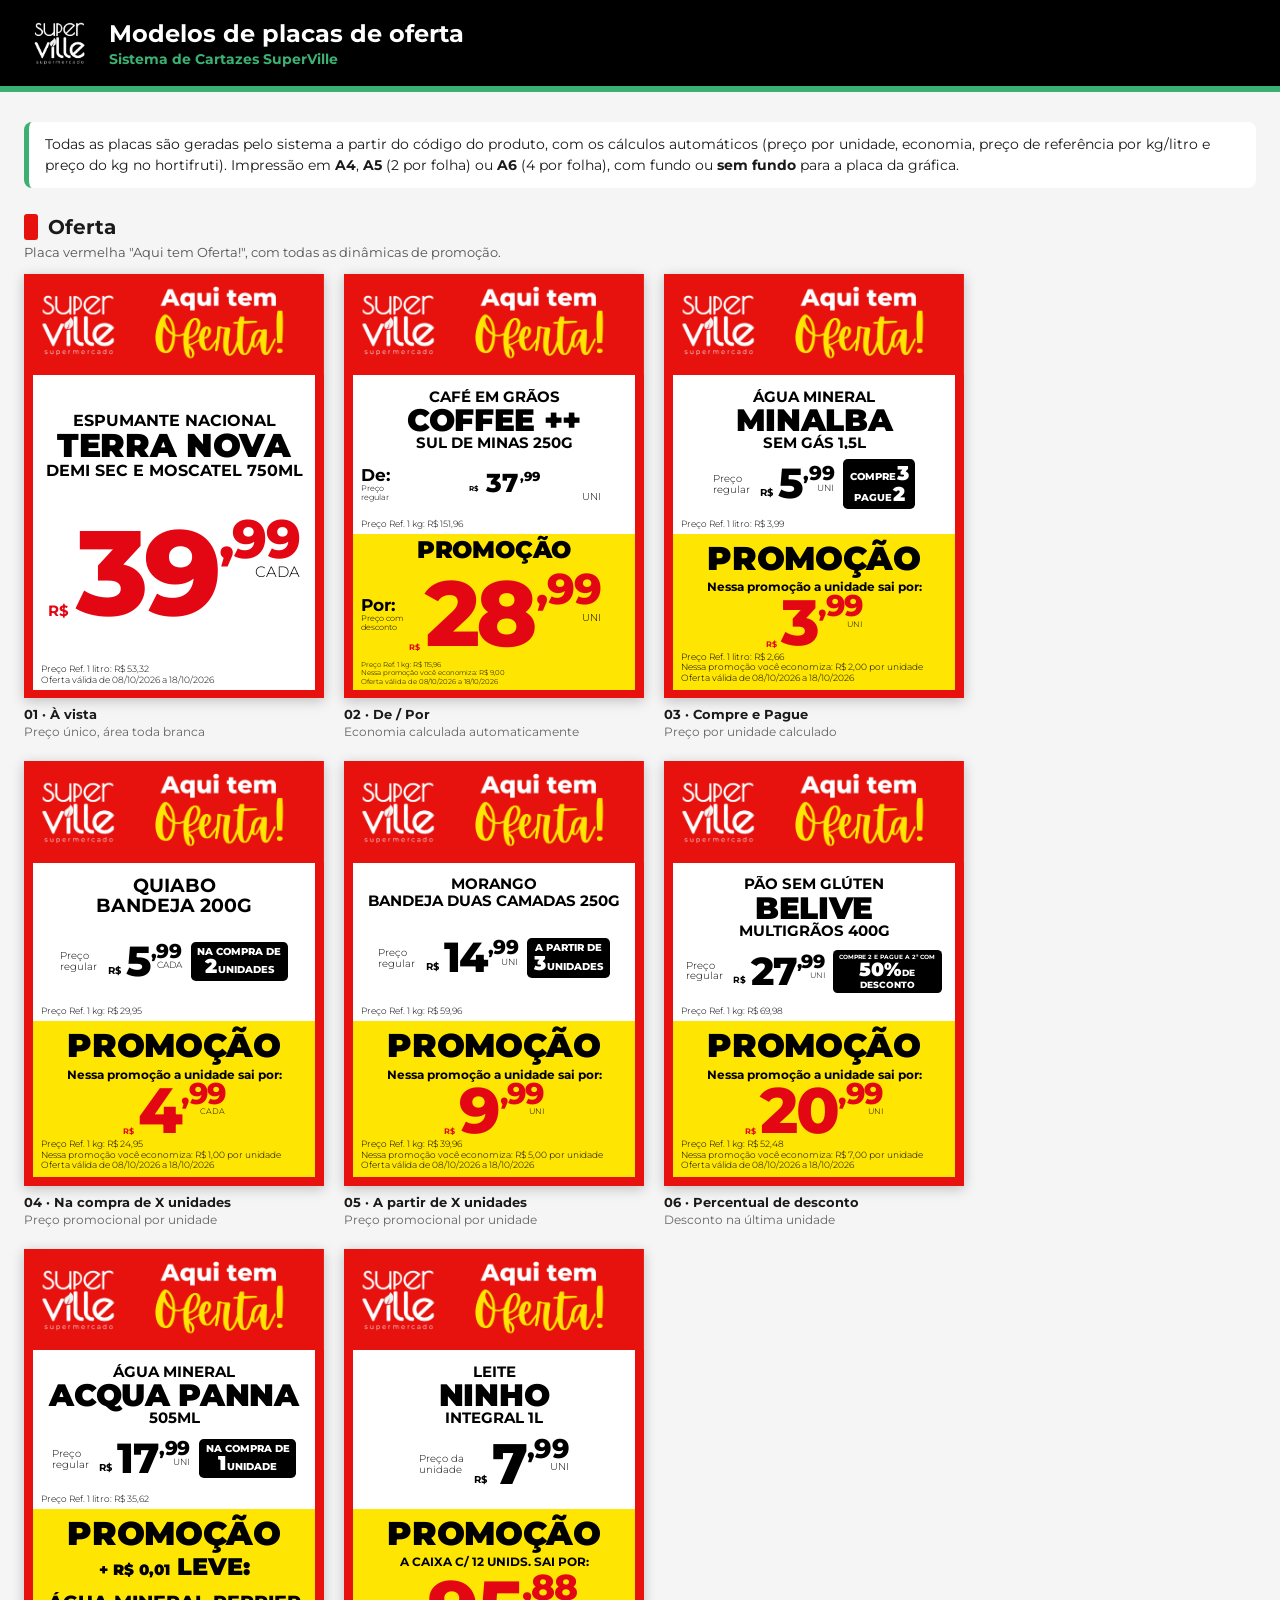
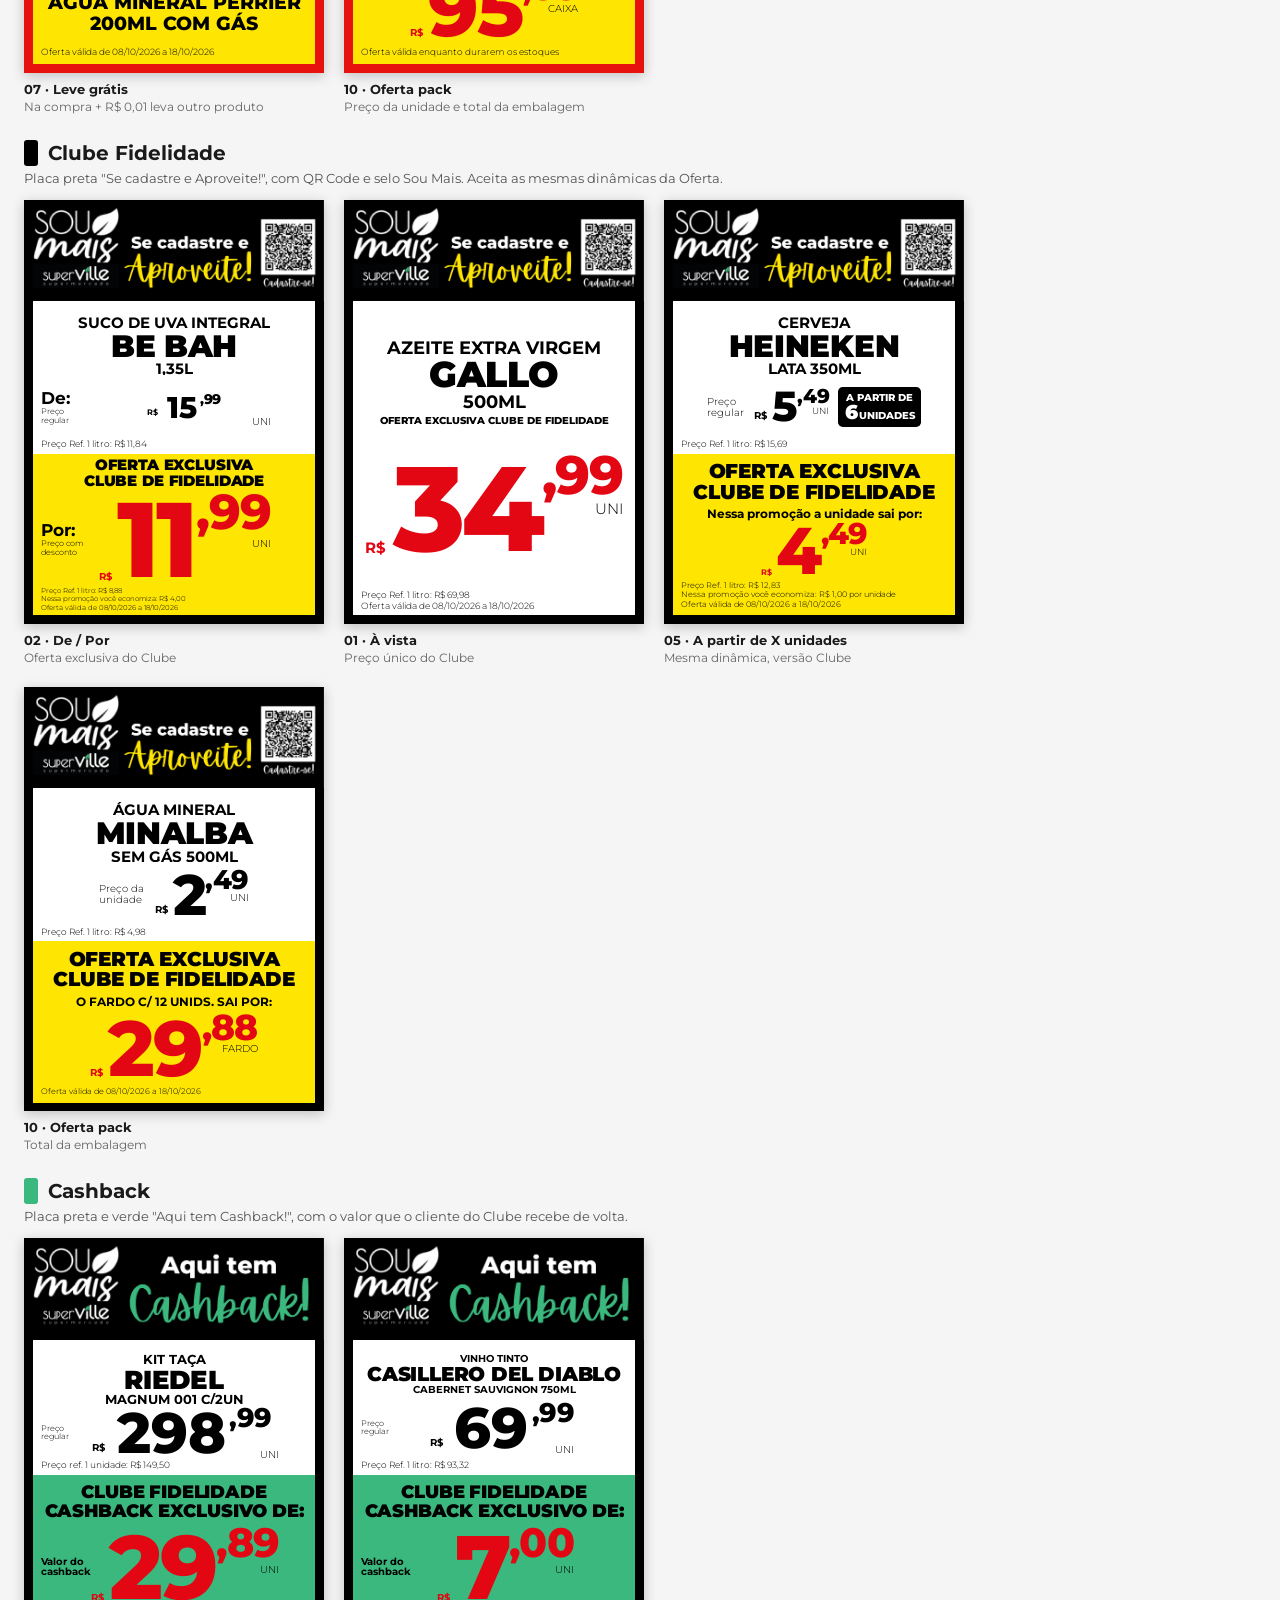
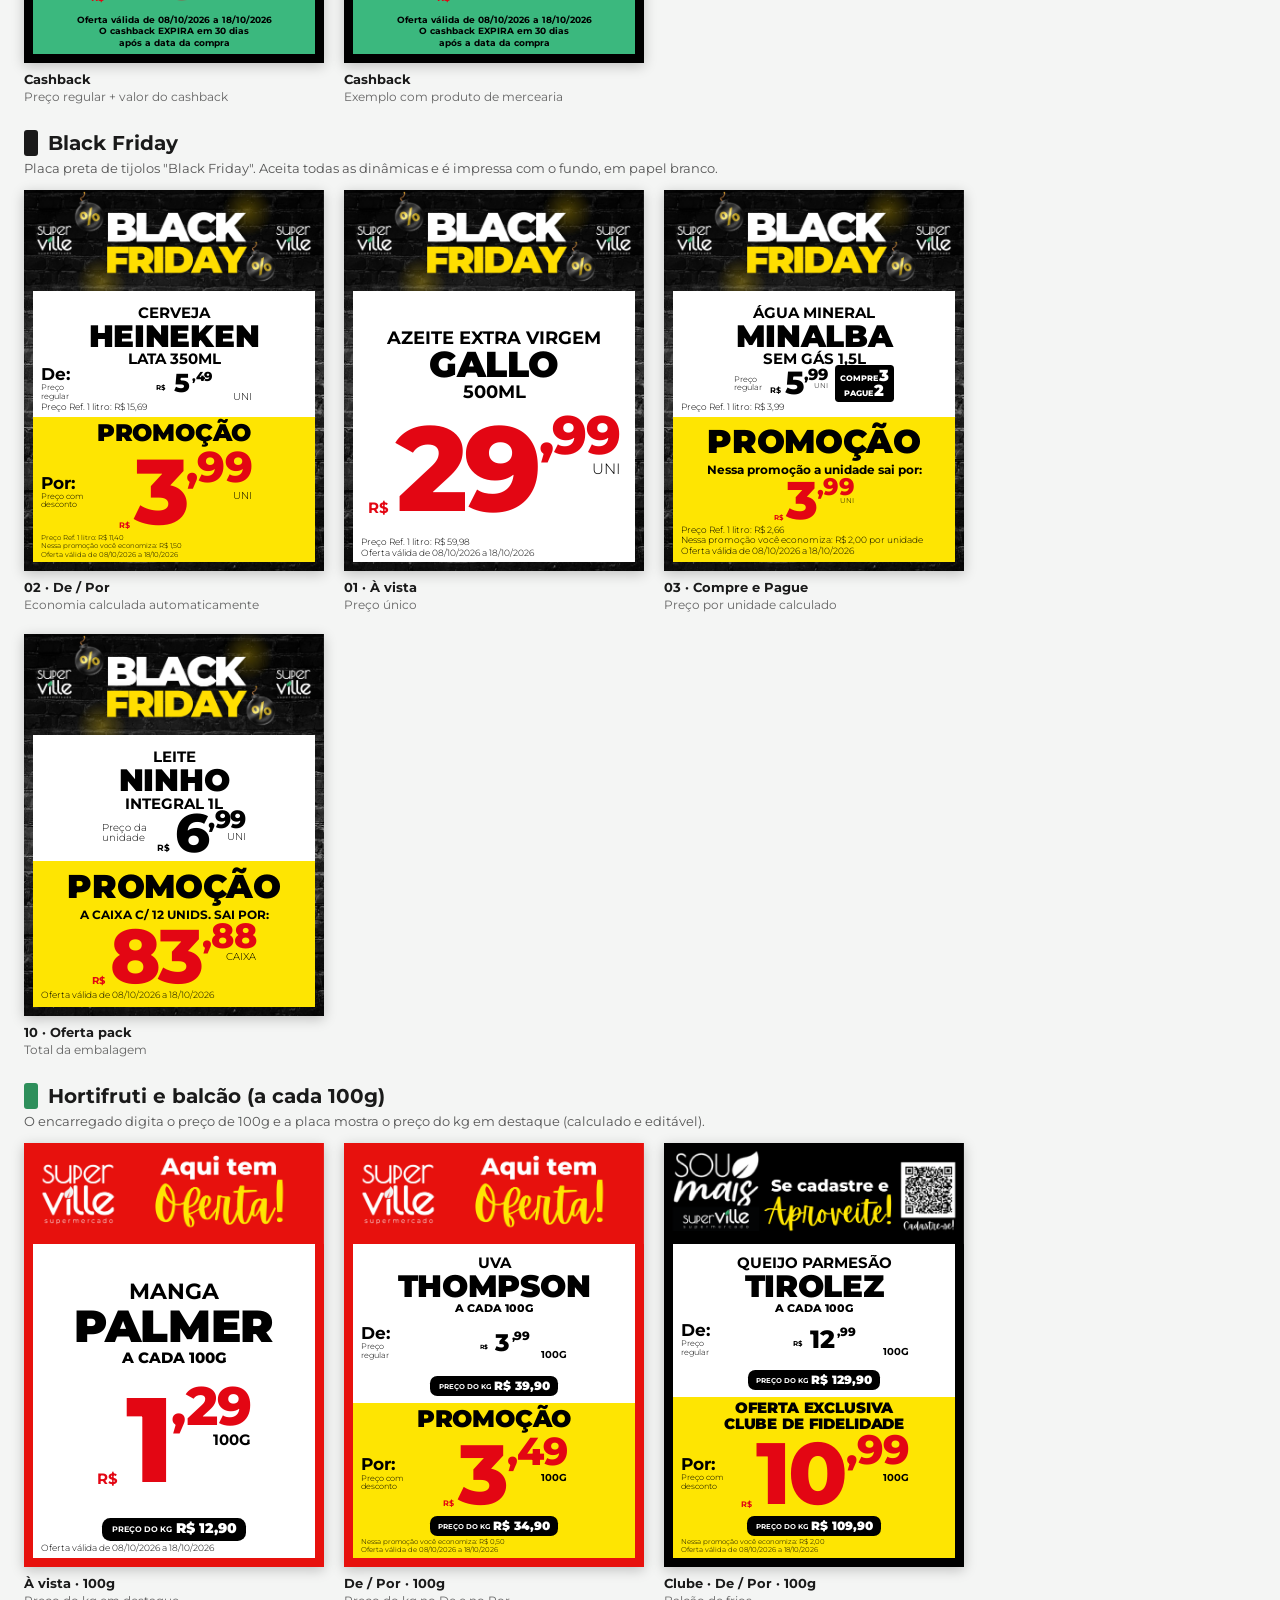
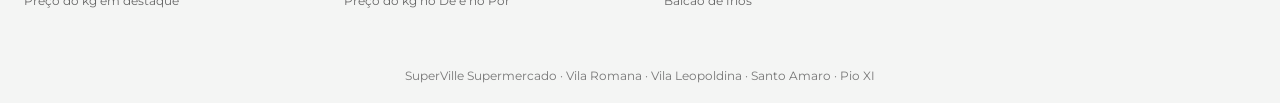
<file: exemplos.html>
<!doctype html>
<html lang="pt-BR"><head><meta charset="utf-8">
<meta name="viewport" content="width=device-width, initial-scale=1">
<title>Modelos de placas · SuperVille</title>
<link rel="icon" href="assets/logo-sv.png">
<link rel="stylesheet" href="css/fonts.css"><link rel="stylesheet" href="css/placa.css">
<script src="vendor/JsBarcode.all.min.js"></script>
<style>
  * { box-sizing: border-box; }
  body { margin: 0; font-family: 'Montserrat', Arial, sans-serif; background: #F4F5F4; color: #1A1A1A; }
  header { background: #000; color: #fff; display: flex; align-items: center; gap: 18px; padding: 14px 28px; border-bottom: 6px solid #3BB072; }
  header img { height: 58px; }
  header h1 { margin: 0; font-size: 24px; } header p { margin: 2px 0 0; color: #3BB072; font-weight: 700; font-size: 14px; }
  main { max-width: 1320px; margin: 0 auto; padding: 10px 24px 40px; }
  section { margin-top: 26px; break-inside: avoid-page; }
  h2 { font-size: 20px; margin: 0 0 4px; display: flex; align-items: center; gap: 10px; }
  h2 i { width: 14px; height: 26px; border-radius: 3px; display: inline-block; }
  .sub { margin: 0 0 14px; color: #555; font-size: 13px; }
  .grade { display: grid; grid-template-columns: repeat(auto-fill, 300px); gap: 22px 20px; }
  figure { margin: 0; width: 300px; break-inside: avoid; }
  figure .c { box-shadow: 0 3px 12px rgba(0,0,0,.22); }
  figcaption { margin-top: 8px; font-size: 13px; font-weight: 700; }
  figcaption small { display: block; font-weight: 400; color: #666; font-size: 12px; margin-top: 2px; }
  .intro { background: #fff; border-left: 5px solid #3BB072; border-radius: 8px; padding: 12px 16px; margin-top: 20px; font-size: 14px; line-height: 1.5; }
  footer { text-align: center; color: #777; font-size: 12px; padding: 20px; }
  @media print {
    @page { size: A4 landscape; margin: 10mm; }
    body { background: #fff; }
    main { padding: 0 6mm; }
    header { padding: 8px 18px; } header img { height: 44px; } header h1 { font-size: 20px; }
    .intro { margin-top: 10px; padding: 8px 12px; font-size: 12px; }
    section { break-inside: auto; margin-top: 14px; }
    section + section { break-inside: avoid; }
    h2, .sub { break-after: avoid; }
    h2 { font-size: 16px; } .sub { margin-bottom: 8px; font-size: 11px; }
    .grade { grid-template-columns: repeat(5, 186px); gap: 12px 18px; }
    figure { width: 186px; } figcaption { font-size: 10px; margin-top: 4px; } figcaption small { font-size: 9px; }
    footer { display: none; }
    * { -webkit-print-color-adjust: exact; print-color-adjust: exact; }
  }
</style>
</head><body>
<header>
  <img src="assets/logo-sv.png" alt="SuperVille">
  <div><h1>Modelos de placas de oferta</h1><p>Sistema de Cartazes SuperVille</p></div>
</header>
<main>
  <div class="intro">
    Todas as placas são geradas pelo sistema a partir do código do produto, com os cálculos automáticos
    (preço por unidade, economia, preço de referência por kg/litro e preço do kg no hortifruti).
    Impressão em <b>A4</b>, <b>A5</b> (2 por folha) ou <b>A6</b> (4 por folha), com fundo ou <b>sem fundo</b> para a placa da gráfica.
  </div>
  <div id="conteudo"></div>
</main>
<footer>SuperVille Supermercado · Vila Romana · Vila Leopoldina · Santo Amaro · Pio XI</footer>

<script type="module">
import { montar } from './js/placa.js';
const PDF = new URLSearchParams(location.search).has('pdf');
const V = { dataIni: '2026-10-08', dataFim: '2026-10-18' };
const GRUPOS = [
  { t: 'Oferta', cor: '#E7110D', sub: 'Placa vermelha "Aqui tem Oferta!", com todas as dinâmicas de promoção.', itens: [
    ['01 · À vista', 'Preço único, área toda branca', { modelo: 'oferta', mecanica: '01', linhas: ['ESPUMANTE NACIONAL', 'TERRA NOVA', 'DEMI SEC E MOSCATEL 750ML'], conteudo: '750ML', unidade: 'CADA', de: 39.99, ...V }],
    ['02 · De / Por', 'Economia calculada automaticamente', { modelo: 'oferta', mecanica: '02', linhas: ['CAFÉ EM GRÃOS', 'COFFEE ++', 'SUL DE MINAS 250G'], conteudo: '250G', unidade: 'UNIDADE', de: 37.99, por: 28.99, ...V }],
    ['03 · Compre e Pague', 'Preço por unidade calculado', { modelo: 'oferta', mecanica: '03', linhas: ['ÁGUA MINERAL', 'MINALBA', 'SEM GÁS 1,5L'], conteudo: '1,5L', unidade: 'UNIDADE', de: 5.99, qtd: 3, pague: 2, ...V }],
    ['04 · Na compra de X unidades', 'Preço promocional por unidade', { modelo: 'oferta', mecanica: '04', linhas: ['QUIABO', '', 'BANDEJA 200G'], conteudo: '200G', unidade: 'CADA', de: 5.99, por: 4.99, qtd: 2, ...V }],
    ['05 · A partir de X unidades', 'Preço promocional por unidade', { modelo: 'oferta', mecanica: '05', linhas: ['MORANGO', '', 'BANDEJA DUAS CAMADAS 250G'], conteudo: '250G', unidade: 'UNIDADE', de: 14.99, por: 9.99, qtd: 3, ...V }],
    ['06 · Percentual de desconto', 'Desconto na última unidade', { modelo: 'oferta', mecanica: '06', linhas: ['PÃO SEM GLÚTEN', 'BELIVE', 'MULTIGRÃOS 400G'], conteudo: '400G', unidade: 'UNIDADE', de: 27.99, qtd: 2, pct: 50, ...V }],
    ['07 · Leve grátis', 'Na compra + R$ 0,01 leva outro produto', { modelo: 'oferta', mecanica: '07', linhas: ['ÁGUA MINERAL', 'ACQUA PANNA', '505ML'], conteudo: '505ML', unidade: 'UNIDADE', de: 17.99, qtd: 1, brindeDesc: 'ÁGUA MINERAL PERRIER 200ML COM GÁS', ...V }],
    ['10 · Oferta pack', 'Preço da unidade e total da embalagem', { modelo: 'oferta', mecanica: '10', linhas: ['LEITE', 'NINHO', 'INTEGRAL 1L'], conteudo: '1L', unidade: 'UNIDADE', de: 7.99, qtd: 12, embalagem: 'A CAIXA', enquantoDurar: true }],
  ]},
  { t: 'Clube Fidelidade', cor: '#000', sub: 'Placa preta "Se cadastre e Aproveite!", com QR Code e selo Sou Mais. Aceita as mesmas dinâmicas da Oferta.', itens: [
    ['02 · De / Por', 'Oferta exclusiva do Clube', { modelo: 'clube', mecanica: '02', linhas: ['SUCO DE UVA INTEGRAL', 'BE BAH', '1,35L'], conteudo: '1,35L', unidade: 'UNIDADE', de: 15.99, por: 11.99, ...V }],
    ['01 · À vista', 'Preço único do Clube', { modelo: 'clube', mecanica: '01', linhas: ['AZEITE EXTRA VIRGEM', 'GALLO', '500ML'], conteudo: '500ML', unidade: 'UNIDADE', de: 34.99, ...V }],
    ['05 · A partir de X unidades', 'Mesma dinâmica, versão Clube', { modelo: 'clube', mecanica: '05', linhas: ['CERVEJA', 'HEINEKEN', 'LATA 350ML'], conteudo: '350ML', unidade: 'UNIDADE', de: 5.49, por: 4.49, qtd: 6, ...V }],
    ['10 · Oferta pack', 'Total da embalagem', { modelo: 'clube', mecanica: '10', linhas: ['ÁGUA MINERAL', 'MINALBA', 'SEM GÁS 500ML'], conteudo: '500ML', unidade: 'UNIDADE', de: 2.49, qtd: 12, embalagem: 'O FARDO', ...V }],
  ]},
  { t: 'Cashback', cor: '#3BB87E', sub: 'Placa preta e verde "Aqui tem Cashback!", com o valor que o cliente do Clube recebe de volta.', itens: [
    ['Cashback', 'Preço regular + valor do cashback', { modelo: 'cashback', linhas: ['KIT TAÇA', 'RIEDEL', 'MAGNUM 001 C/2UN'], conteudo: 'C/2UN', unidade: 'UNIDADE', de: 298.99, cashback: 29.89, ...V }],
    ['Cashback', 'Exemplo com produto de mercearia', { modelo: 'cashback', linhas: ['VINHO TINTO', 'CASILLERO DEL DIABLO', 'CABERNET SAUVIGNON 750ML'], conteudo: '750ML', unidade: 'UNIDADE', de: 69.99, cashback: 7.00, ...V }],
  ]},
  { t: 'Black Friday', cor: '#1A1A1A', sub: 'Placa preta de tijolos "Black Friday". Aceita todas as dinâmicas e é impressa com o fundo, em papel branco.', itens: [
    ['02 · De / Por', 'Economia calculada automaticamente', { modelo: 'blackfriday', mecanica: '02', linhas: ['CERVEJA', 'HEINEKEN', 'LATA 350ML'], conteudo: '350ML', unidade: 'UNIDADE', de: 5.49, por: 3.99, ...V }],
    ['01 · À vista', 'Preço único', { modelo: 'blackfriday', mecanica: '01', linhas: ['AZEITE EXTRA VIRGEM', 'GALLO', '500ML'], conteudo: '500ML', unidade: 'UNIDADE', de: 29.99, ...V }],
    ['03 · Compre e Pague', 'Preço por unidade calculado', { modelo: 'blackfriday', mecanica: '03', linhas: ['ÁGUA MINERAL', 'MINALBA', 'SEM GÁS 1,5L'], conteudo: '1,5L', unidade: 'UNIDADE', de: 5.99, qtd: 3, pague: 2, ...V }],
    ['10 · Oferta pack', 'Total da embalagem', { modelo: 'blackfriday', mecanica: '10', linhas: ['LEITE', 'NINHO', 'INTEGRAL 1L'], conteudo: '1L', unidade: 'UNIDADE', de: 6.99, qtd: 12, embalagem: 'A CAIXA', ...V }],
  ]},
  { t: 'Hortifruti e balcão (a cada 100g)', cor: '#2E8F5B', sub: 'O encarregado digita o preço de 100g e a placa mostra o preço do kg em destaque (calculado e editável).', itens: [
    ['À vista · 100g', 'Preço do kg em destaque', { modelo: 'oferta', mecanica: '01', linhas: ['MANGA', 'PALMER', ''], unidade: '100G', de: 1.29, ...V }],
    ['De / Por · 100g', 'Preço do kg no De e no Por', { modelo: 'oferta', mecanica: '02', linhas: ['UVA', 'THOMPSON', ''], unidade: '100G', de: 3.99, por: 3.49, ...V }],
    ['Clube · De / Por · 100g', 'Balcão de frios', { modelo: 'clube', mecanica: '02', linhas: ['QUEIJO PARMESÃO', 'TIROLEZ', ''], unidade: '100G', de: 12.99, por: 10.99, ...V }],
  ]},
];

await Promise.all(['300', '500', '700', '800', '900'].map(w => document.fonts.load(`${w} 20px Montserrat`)));
await document.fonts.ready;
const raiz = document.getElementById('conteudo');
GRUPOS.forEach((g, gi) => {
  const s = document.createElement('section');
  if (gi === 0) s.className = 'primeira';
  s.innerHTML = `<h2><i style="background:${g.cor}"></i>${g.t}</h2><p class="sub">${g.sub}</p><div class="grade"></div>`;
  raiz.appendChild(s);
  const grade = s.querySelector('.grade');
  for (const [titulo, desc, o] of g.itens) {
    const f = document.createElement('figure');
    f.innerHTML = `<div class="c"></div><figcaption>${titulo}<small>${desc}</small></figcaption>`;
    grade.appendChild(f);
    montar(f.querySelector('.c'), o, { largura: PDF ? '186px' : '300px' });
  }
});
await Promise.all([...document.images].map(i => i.complete ? 1 : new Promise(r => i.onload = i.onerror = r)));
document.body.dataset.pronto = 1;
</script>
</body></html>
</file>
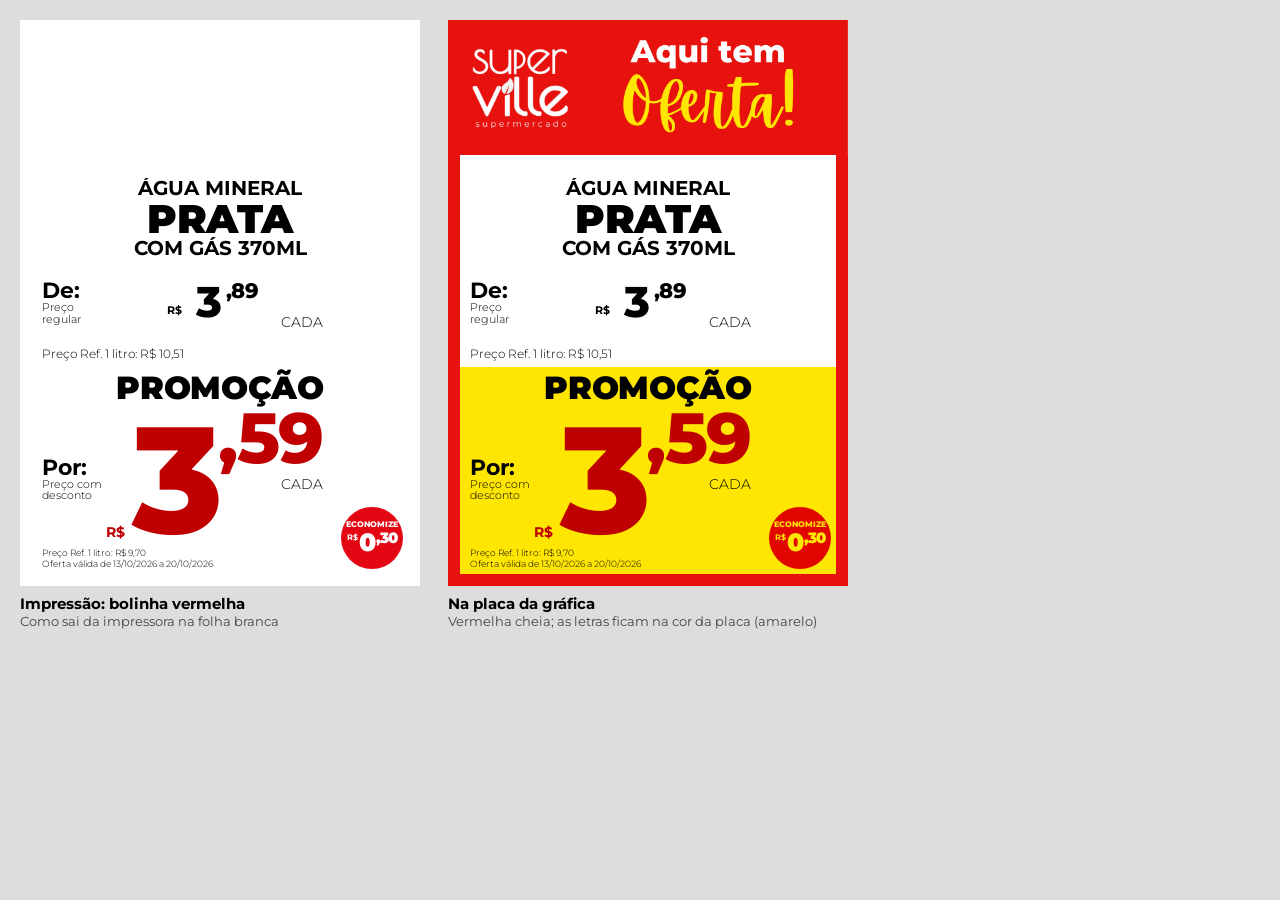
<file: teste-bolinha-impressao.html>
<!doctype html><html><head><meta charset="utf-8"><link rel="stylesheet" href="css/fonts.css"><link rel="stylesheet" href="css/placa.css">
<style>body{margin:0;padding:20px;background:#ddd;display:flex;gap:28px;font-family:Montserrat}
figure{margin:0;width:400px} figcaption{font-weight:700;font-size:15px;margin-top:8px} figcaption small{display:block;font-weight:400;font-size:13px;color:#444}
.papel{background:#fff} .sob{position:relative} .sob .por-cima{position:absolute;inset:0;mix-blend-mode:multiply}
</style></head><body>
<figure><div id="c" class="papel cheia"></div><figcaption>Impressão: bolinha vermelha<small>Como sai da impressora na folha branca</small></figcaption></figure>
<figure><div class="sob cheia"><div id="d1"></div><div id="d2" class="por-cima"></div></div><figcaption>Na placa da gráfica<small>Vermelha cheia; as letras ficam na cor da placa (amarelo)</small></figcaption></figure>
<script type="module">
import { montar } from './js/placa.js';
await Promise.all(['300','500','700','800','900'].map(w=>document.fonts.load(`${w} 20px Montserrat`)));
const o={modelo:'oferta',mecanica:'02',linhas:['ÁGUA MINERAL','PRATA','COM GÁS 370ML'],conteudo:'370ML',unidade:'CADA',de:3.89,por:3.59,dataIni:'2026-10-13',dataFim:'2026-10-20',bolinha:true};
const L={largura:'400px'};
montar(c,o,{...L,modo:'semfundo'}); montar(d1,o,L); montar(d2,o,{...L,modo:'semfundo'});
// placa da gráfica: sem os textos (só a arte); por cima, a impressão
document.querySelectorAll('#d1 .conteudo, #d1 .bolinha').forEach(e=>e.style.visibility='hidden');
await Promise.all([...document.images].map(i=>i.complete?1:new Promise(r=>i.onload=i.onerror=r)));
document.body.dataset.pronto=1;
</script></body></html>
</file>
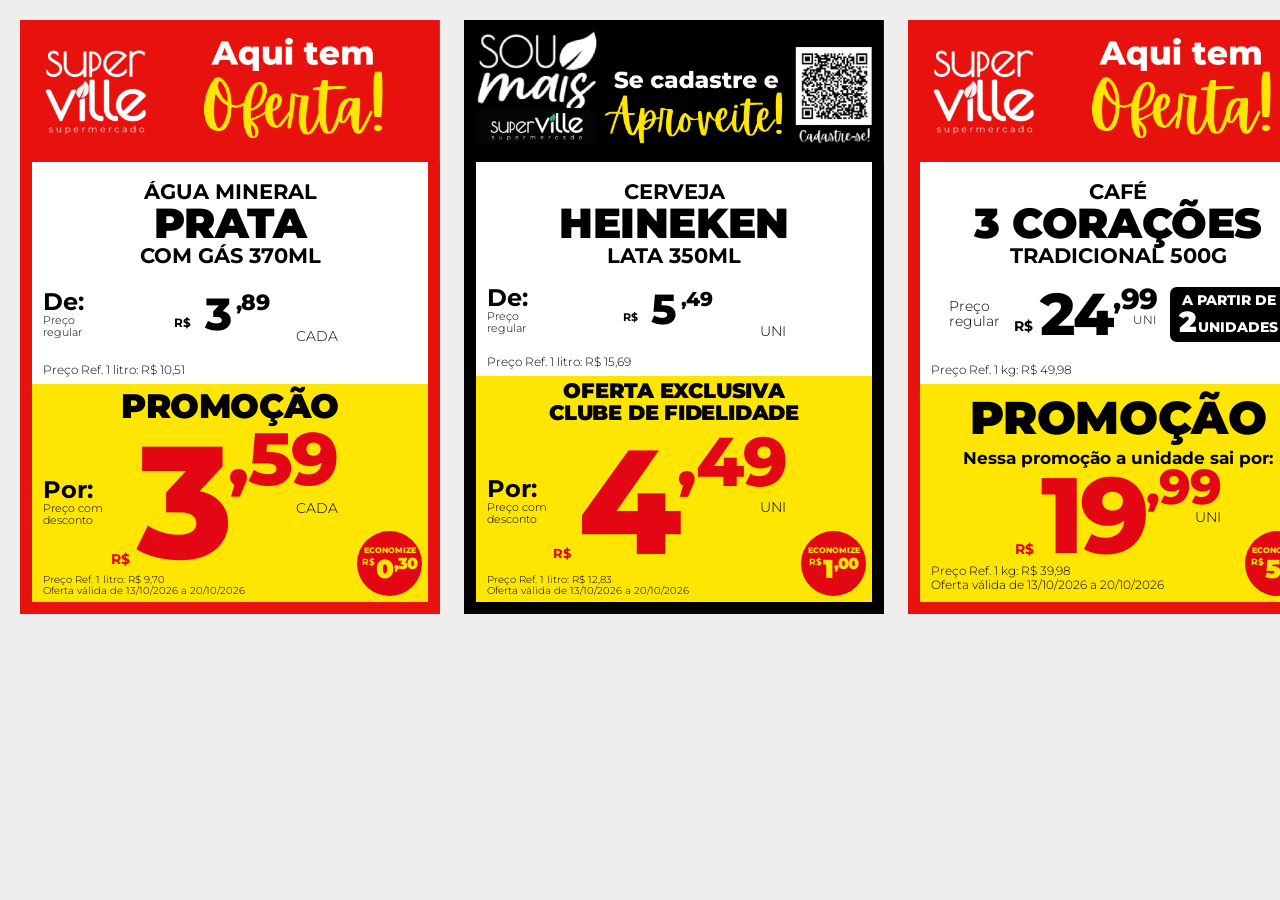
<file: teste-bolinha.html>
<!doctype html><html><head><meta charset="utf-8"><link rel="stylesheet" href="css/fonts.css"><link rel="stylesheet" href="css/placa.css">
<style>body{margin:0;padding:20px;background:#eee;display:flex;gap:24px;font-family:Montserrat}</style></head><body>
<div id="a"></div><div id="b"></div><div id="c"></div>
<script type="module">
import { montar } from './js/placa.js';
await Promise.all(['300','500','700','800','900'].map(w=>document.fonts.load(`${w} 20px Montserrat`)));
const V={dataIni:'2026-10-13',dataFim:'2026-10-20',bolinha:true};
montar(document.getElementById('a'),{modelo:'oferta',mecanica:'02',linhas:['ÁGUA MINERAL','PRATA','COM GÁS 370ML'],conteudo:'370ML',unidade:'CADA',de:3.89,por:3.59,...V},{largura:'420px'});
montar(document.getElementById('b'),{modelo:'clube',mecanica:'02',linhas:['CERVEJA','HEINEKEN','LATA 350ML'],conteudo:'350ML',unidade:'UNIDADE',de:5.49,por:4.49,...V},{largura:'420px'});
montar(document.getElementById('c'),{modelo:'oferta',mecanica:'05',linhas:['CAFÉ','3 CORAÇÕES','TRADICIONAL 500G'],conteudo:'500G',unidade:'UNIDADE',de:24.99,por:19.99,qtd:2,...V},{largura:'420px'});
await Promise.all([...document.images].map(i=>i.complete?1:new Promise(r=>i.onload=i.onerror=r)));
document.body.dataset.pronto=1;
</script></body></html>
</file>
<file: css/fonts.css>
@font-face{font-family:'Montserrat';font-style:normal;font-display:block;font-weight:300;src:url('../fonts/montserrat-latin-300-normal.woff2') format('woff2');unicode-range:U+0000-00FF, U+0131, U+0152-0153, U+02BB-02BC, U+02C6, U+02DA, U+02DC, U+0304, U+0308, U+0329, U+2000-206F, U+20AC, U+2122, U+2191, U+2193, U+2212, U+2215, U+FEFF, U+FFFD;}
@font-face{font-family:'Montserrat';font-style:normal;font-display:block;font-weight:300;src:url('../fonts/montserrat-latin-ext-300-normal.woff2') format('woff2');unicode-range:U+0100-02BA, U+02BD-02C5, U+02C7-02CC, U+02CE-02D7, U+02DD-02FF, U+0304, U+0308, U+0329, U+1D00-1DBF, U+1E00-1E9F, U+1EF2-1EFF, U+2020, U+20A0-20AB, U+20AD-20C0, U+2113, U+2C60-2C7F, U+A720-A7FF;}
@font-face{font-family:'Montserrat';font-style:normal;font-display:block;font-weight:400;src:url('../fonts/montserrat-latin-400-normal.woff2') format('woff2');unicode-range:U+0000-00FF, U+0131, U+0152-0153, U+02BB-02BC, U+02C6, U+02DA, U+02DC, U+0304, U+0308, U+0329, U+2000-206F, U+20AC, U+2122, U+2191, U+2193, U+2212, U+2215, U+FEFF, U+FFFD;}
@font-face{font-family:'Montserrat';font-style:normal;font-display:block;font-weight:400;src:url('../fonts/montserrat-latin-ext-400-normal.woff2') format('woff2');unicode-range:U+0100-02BA, U+02BD-02C5, U+02C7-02CC, U+02CE-02D7, U+02DD-02FF, U+0304, U+0308, U+0329, U+1D00-1DBF, U+1E00-1E9F, U+1EF2-1EFF, U+2020, U+20A0-20AB, U+20AD-20C0, U+2113, U+2C60-2C7F, U+A720-A7FF;}
@font-face{font-family:'Montserrat';font-style:normal;font-display:block;font-weight:500;src:url('../fonts/montserrat-latin-500-normal.woff2') format('woff2');unicode-range:U+0000-00FF, U+0131, U+0152-0153, U+02BB-02BC, U+02C6, U+02DA, U+02DC, U+0304, U+0308, U+0329, U+2000-206F, U+20AC, U+2122, U+2191, U+2193, U+2212, U+2215, U+FEFF, U+FFFD;}
@font-face{font-family:'Montserrat';font-style:normal;font-display:block;font-weight:500;src:url('../fonts/montserrat-latin-ext-500-normal.woff2') format('woff2');unicode-range:U+0100-02BA, U+02BD-02C5, U+02C7-02CC, U+02CE-02D7, U+02DD-02FF, U+0304, U+0308, U+0329, U+1D00-1DBF, U+1E00-1E9F, U+1EF2-1EFF, U+2020, U+20A0-20AB, U+20AD-20C0, U+2113, U+2C60-2C7F, U+A720-A7FF;}
@font-face{font-family:'Montserrat';font-style:normal;font-display:block;font-weight:700;src:url('../fonts/montserrat-latin-700-normal.woff2') format('woff2');unicode-range:U+0000-00FF, U+0131, U+0152-0153, U+02BB-02BC, U+02C6, U+02DA, U+02DC, U+0304, U+0308, U+0329, U+2000-206F, U+20AC, U+2122, U+2191, U+2193, U+2212, U+2215, U+FEFF, U+FFFD;}
@font-face{font-family:'Montserrat';font-style:normal;font-display:block;font-weight:700;src:url('../fonts/montserrat-latin-ext-700-normal.woff2') format('woff2');unicode-range:U+0100-02BA, U+02BD-02C5, U+02C7-02CC, U+02CE-02D7, U+02DD-02FF, U+0304, U+0308, U+0329, U+1D00-1DBF, U+1E00-1E9F, U+1EF2-1EFF, U+2020, U+20A0-20AB, U+20AD-20C0, U+2113, U+2C60-2C7F, U+A720-A7FF;}
@font-face{font-family:'Montserrat';font-style:normal;font-display:block;font-weight:800;src:url('../fonts/montserrat-latin-800-normal.woff2') format('woff2');unicode-range:U+0000-00FF, U+0131, U+0152-0153, U+02BB-02BC, U+02C6, U+02DA, U+02DC, U+0304, U+0308, U+0329, U+2000-206F, U+20AC, U+2122, U+2191, U+2193, U+2212, U+2215, U+FEFF, U+FFFD;}
@font-face{font-family:'Montserrat';font-style:normal;font-display:block;font-weight:800;src:url('../fonts/montserrat-latin-ext-800-normal.woff2') format('woff2');unicode-range:U+0100-02BA, U+02BD-02C5, U+02C7-02CC, U+02CE-02D7, U+02DD-02FF, U+0304, U+0308, U+0329, U+1D00-1DBF, U+1E00-1E9F, U+1EF2-1EFF, U+2020, U+20A0-20AB, U+20AD-20C0, U+2113, U+2C60-2C7F, U+A720-A7FF;}
@font-face{font-family:'Montserrat';font-style:normal;font-display:block;font-weight:900;src:url('../fonts/montserrat-latin-900-normal.woff2') format('woff2');unicode-range:U+0000-00FF, U+0131, U+0152-0153, U+02BB-02BC, U+02C6, U+02DA, U+02DC, U+0304, U+0308, U+0329, U+2000-206F, U+20AC, U+2122, U+2191, U+2193, U+2212, U+2215, U+FEFF, U+FFFD;}
@font-face{font-family:'Montserrat';font-style:normal;font-display:block;font-weight:900;src:url('../fonts/montserrat-latin-ext-900-normal.woff2') format('woff2');unicode-range:U+0100-02BA, U+02BD-02C5, U+02C7-02CC, U+02CE-02D7, U+02DD-02FF, U+0304, U+0308, U+0329, U+1D00-1DBF, U+1E00-1E9F, U+1EF2-1EFF, U+2020, U+20A0-20AB, U+20AD-20C0, U+2113, U+2C60-2C7F, U+A720-A7FF;}
</file>
<file: css/placa.css>
/* ============ Placas SuperVille ============ */
/* 1em = 1% da largura da placa (definida por --w) */
.placa {
  --w: 210mm;
  position: relative;
  width: var(--w);
  height: calc(var(--w) * 1.41428);
  font-size: calc(var(--w) / 100);
  font-family: 'Montserrat', Arial, sans-serif;
  color: #000;
  background: var(--frame);
  overflow: hidden;
  box-sizing: border-box;
  -webkit-print-color-adjust: exact;
  print-color-adjust: exact;
  text-transform: none;
}
.placa *, .placa *::before, .placa *::after { box-sizing: border-box; }
.m-oferta   { --frame: #E7110D; --box: #FEE502; }
.m-clube    { --frame: #000000; --box: #FEE502; }
.m-blackfriday { --frame: #1A1A1A; --box: #FEE502; }
/* Black Friday: fundo de tijolos (imagem) atrás de tudo */
.placa .bg { position: absolute; inset: 0; width: 100%; height: 100%; object-fit: cover; display: block; }
.m-cashback { --frame: #000000; --box: #3BB87E; }

.placa .hdr { position: absolute; top: 0; left: 0; width: 100%; height: 33.77em; display: block; }
.placa .corpo {
  position: absolute; top: 33.77em; left: 2.92em; right: 2.92em; bottom: 2.92em;
  display: flex; flex-direction: column;
}
.placa .cx-branca, .placa .cx-cor {
  position: relative; display: flex; flex-direction: column; overflow: hidden;
}
.placa .cx-branca { background: #fff; flex: 0 0 52.9em; padding: 2.2em 2.6em 1.4em; }
/* tamanho FIXO das caixas, igual às artes do Canva (não muda com a dinâmica — a placa da gráfica é sempre igual) */
.m-oferta .cx-branca   { flex-basis: 52.9em; }
/* Black Friday: arte na proporção 210 x 267 mm — na folha A4 sobram 3 cm em cima para a dobra */
.placa.m-blackfriday { height: calc(var(--w) * 1.27143); }
.m-blackfriday .cx-branca { flex-basis: 42em; }
.m-clube .cx-branca    { flex-basis: 51em; }
.m-cashback .cx-branca { flex-basis: 45.1em; }
.placa .cx-cor    { background: var(--box); flex: 1 1 0; min-height: 0; padding: 2.4em 2.6em 2em; }

.l-avista .cx-branca { flex: 1 1 0; }

/* código de barras */
.placa .cod { position: absolute; top: 1.3em; left: 1.6em; width: 15em; line-height: 1; }
.placa .cod svg { display: block; width: 100%; height: 3.4em; }
.placa .codtxt { font-size: 1.5em; font-weight: 500; margin-top: .15em; }

/* descrição */
.placa .desc {
  flex: 0 0 auto; max-height: 20em; overflow: hidden; margin-top: 2.4em;
  display: flex; flex-direction: column; justify-content: center;
  text-align: center; font-weight: 700; line-height: 1.08; padding: 0 .3em;
}
.l-avista .desc { max-height: 24em; min-height: 16em; margin-top: 10em; }
.l-cb .desc { max-height: 17em; }
.placa .desc .fit, .placa .brinde .fit { overflow: hidden; }
.placa .desc .ln { white-space: nowrap; }
.placa .desc .ln.marca { font-size: 2.05em; font-weight: 900; line-height: .98; letter-spacing: -.01em; }
.placa .desc .ln.cada { font-size: .7em; font-weight: 800; margin-top: .15em; }

/* linha de preço */
.placa .linha {
  flex: 1 1 0; min-height: 0; overflow: visible;
  display: flex; align-items: center; justify-content: center; font-size: 1em;
}
.placa .linha > * { flex-shrink: 0; }
.placa .rot { display: flex; flex-direction: column; justify-content: center; margin-right: 3.5em; }
.placa .rot .bd { font-weight: 700; font-size: 5.6em; line-height: 1; }
.placa .rot .lt { font-weight: 300; font-size: 3.4em; line-height: 1.08; }
.placa .rot .bd + .lt { margin-top: .05em; }
.placa .rot.cb { margin-right: 2em; }
.placa .rot .sb { font-weight: 700; font-size: 3.2em; line-height: 1.1; }
.l-cb .cx-cor .preco.big .int { font-size: 30em; }
.l-cb .cx-cor .preco.big .cent { font-size: 13.5em; }

/* destaque do preço do kg (hortifruti a cada 100g) */
.placa .kg {
  flex: 0 0 auto; align-self: center; white-space: nowrap; overflow: visible; max-width: 100%;
  background: #000; color: #fff; border-radius: .6em; padding: .25em .7em; margin: .3em 0 .2em; line-height: 1.15;
}
.placa .kg span { font-weight: 700; font-size: .55em; vertical-align: .15em; }
.placa .kg b { font-weight: 900; }
.modo-semfundo .kg { background: transparent; color: #000; border: .08em solid #000; }

.placa .preco { display: flex; align-items: flex-end; line-height: 1; }
.placa .preco .rs  { font-weight: 700; font-size: 3.3em; margin: 0 .5em .5em 0; }
.placa .preco .int { font-weight: 800; font-size: 19em; letter-spacing: -.035em; line-height: .9; }
.placa .preco .dir { display: flex; flex-direction: column; align-self: stretch; justify-content: flex-start; margin-left: .25em; }
/* unidade logo abaixo dos centavos (junto do preço) */
.placa .preco .cent { font-weight: 800; font-size: 9em; line-height: .78; letter-spacing: -.02em; }
.placa .preco .un  { font-weight: 300; font-size: 3.4em; text-align: right; line-height: 1; padding-top: .3em; }
.placa .preco .un.b { font-weight: 700; }

.placa .preco.big .int  { font-size: 26em; }
.placa .preco.big .cent { font-size: 12em; }
.placa .preco.med .int  { font-size: 14em; }
.placa .preco.med .cent { font-size: 6.8em; }
.placa .preco.med .un   { font-size: 2.9em; }
.l-avista .linha.grande .preco .int  { font-size: 40em; }
.l-avista .linha.grande .preco .cent { font-size: 18em; }
.l-avista .linha.grande .preco .rs   { font-size: 5em; }
.l-avista .linha.grande .preco .un   { font-size: 5em; }

/* selo preto (compre e pague, na compra de...) */
.placa .selo {
  background: #000; color: #fff; border-radius: 1.6em; padding: 1.4em 2.2em;
  text-align: center; line-height: 1.02; font-weight: 800; margin-left: 3em;
}
.placa .selo .sm { font-size: 3.3em; }
.placa .selo .xs { font-size: 2.3em; font-weight: 700; }
.placa .selo b   { font-size: 6.8em; font-weight: 900; }

/* títulos da caixa colorida */
.placa .titulo {
  flex: 0 0 auto; text-align: center; font-weight: 900; line-height: 1.05;
  white-space: nowrap; overflow: visible; letter-spacing: -.01em;
}
.placa .chamada { flex: 0 0 auto; text-align: center; font-weight: 700; white-space: nowrap; overflow: visible; margin-top: .3em; }
.placa .clubetag { text-align: center; font-weight: 800; font-size: 3.4em; margin-top: .4em; white-space: nowrap; }

/* leve grátis */
.placa .leve { text-align: center; font-weight: 900; margin-top: 1.5em; line-height: 1; }
.placa .leve .mais { font-size: 5em; }
.placa .leve .lv   { font-size: 8em; margin-left: .25em; }
.placa .brinde {
  flex: 1 1 0; min-height: 0; overflow: hidden; display: flex; flex-direction: column; justify-content: center;
  text-align: center; font-weight: 800; line-height: 1.08;
}

/* rodapé (referência, economia, validade) */
.placa .rodape { flex: 0 0 auto; font-weight: 300; line-height: 1.22; text-align: left; }
.placa .rodape b { font-weight: 800; }
.placa .rodape.ref { margin-top: auto; }
.placa .rodape.centro { text-align: center; }
.placa .rodape.bold { font-weight: 700; }

.placa .mini { position: absolute; right: 2.2em; bottom: 2em; width: 20em; }

/* modos de impressão */
.placa.modo-semfundo { background: transparent; }
.placa.modo-semfundo .hdr, .placa.modo-semfundo .mini, .placa.modo-semfundo .bg { visibility: hidden; }
.placa.modo-semfundo .cx-branca, .placa.modo-semfundo .cx-cor { background: transparent; }
.placa.modo-branco .conteudo, .placa.modo-branco .selo { visibility: hidden; }

/* De/Por e cashback: rótulos e "R$" alinhados na mesma coluna (igual às artes do Canva) */
.l-depor .linha, .l-cb .linha { justify-content: flex-start; padding-left: 0; }
.l-depor .rot, .l-cb .rot { width: 15.5em; margin-right: 0; }
.l-depor .rot .lt, .l-cb .rot .lt { font-size: 2.7em; }
.l-depor .linha .preco, .l-cb .linha .preco { flex: 1 1 auto; justify-content: center; }
.l-depor .preco .rs, .l-cb .preco .rs { margin-left: 0; }
/* hortifruti (100g): descrição maior */
.u100 .desc { max-height: 19em; margin-top: 1.6em; }
.u100.l-avista .desc { max-height: 28em; margin-top: 10em; }
.placa.l-cb .rot.cb { margin-right: 0; }
/* sem fundo: desce um pouco a descrição para não encostar no corte da caixa branca da placa pré-impressa */
.placa.modo-semfundo:not(.l-avista) .desc { margin-top: calc(3.5em + var(--desce, 0mm)); }
/* placa da gráfica (com área de dobra): a impressão começa mais abaixo e os títulos entram na tarja amarela
   A4: descrição a partir de 8,5 cm do topo · A5: a partir de 7 cm */
.placa.modo-semfundo.t-A4 { --desce: 7mm; --desce-cor: 11mm; }
.placa.modo-semfundo.t-A5 { --desce: 15mm; --desce-cor: 12mm; }
.placa.modo-semfundo.t-A5:not(.l-avista) .desc { max-height: 14em; }
.placa.modo-semfundo.l-avista .desc { margin-top: calc(10em + var(--desce, 0mm)); }
.placa.modo-semfundo .cx-cor { padding-top: calc(2.4em + var(--desce-cor, 0mm)); }
.placa.modo-semfundo.l-depor .cx-cor { padding-top: calc(1em + var(--desce-cor, 0mm)); }
/* impressão: vermelho do preço mais forte (a impressora puxa o vermelho claro para o laranja) */
.placa.modo-semfundo.preco-vermelho .cx-cor .preco .rs, .placa.modo-semfundo.preco-vermelho .cx-cor .preco .int, .placa.modo-semfundo.preco-vermelho .cx-cor .preco .cent,
.placa.modo-semfundo.preco-vermelho.l-avista .preco .rs, .placa.modo-semfundo.preco-vermelho.l-avista .preco .int, .placa.modo-semfundo.preco-vermelho.l-avista .preco .cent { color: #C00000; }

/* opção: preço em vermelho */
/* R$ e valor do preço "Por" / preço principal em vermelho; a unidade continua preta */
.placa.preco-vermelho .cx-cor .preco .rs, .placa.preco-vermelho .cx-cor .preco .int, .placa.preco-vermelho .cx-cor .preco .cent,
.placa.preco-vermelho.l-avista .preco .rs, .placa.preco-vermelho.l-avista .preco .int, .placa.preco-vermelho.l-avista .preco .cent { color: #E30613; }

/* De/Por: preço De menor, título menor e preço Por maior */
/* preço De: mais espaço entre R$, reais e centavos */
.l-depor .cx-branca .preco .rs, .l-cb .cx-branca .preco .rs { margin-right: 1.2em; }
.l-depor .cx-branca .preco .dir, .l-cb .cx-branca .preco .dir { margin-left: 1.1em; }
.l-depor .cx-branca .preco .int, .l-cb .cx-branca .preco .int { letter-spacing: 0; }
.l-depor .cx-branca .preco .int  { font-size: 12.5em; }
.l-depor .cx-branca .preco .cent { font-size: 6em; }
.l-depor .cx-cor .preco.big .int  { font-size: 44em; }
.l-depor .cx-cor .preco.big .cent { font-size: 20.5em; }
.l-depor .cx-cor .preco.big .rs { font-size: 4em; }
/* coluna da unidade (De/Por e cashback): mesma posição nas duas linhas */
.placa .ucol { width: 14em; flex-shrink: 0; align-self: stretch; display: flex; align-items: flex-end; padding: 0 0 1.2em 0; margin-left: -6em; }
.placa .ucol .un { font-weight: 300; font-size: 3.4em; line-height: 1; }
.placa .ucol .un.b { font-weight: 700; }

/* De/Por: menos respiro na caixa colorida para o preço Por crescer */
.l-depor .cx-cor { padding-top: 1em; padding-bottom: 1.1em; }
.l-depor .cx-cor .titulo { margin-bottom: .2em; }

/* selo redondo "Economize" (teste) — vermelho, Montserrat */
.placa .bolinha {
  position: absolute; right: 1.3em; bottom: 1.3em; width: 15.5em; height: 15.5em; border-radius: 50%;
  background: #E30613; color: #FEE502; line-height: 1; z-index: 2; /* letras amarelas: é como fica impresso sobre a caixa amarela */
  display: flex; flex-direction: column; align-items: center; justify-content: center; text-align: center;
}
.placa .bolinha .ec { font-size: 1.9em; font-weight: 800; letter-spacing: 0; margin-bottom: .2em; }
.placa .bolinha .vl { font-size: 6.2em; font-weight: 900; letter-spacing: -.03em; display: flex; align-items: flex-start; }
.placa .bolinha .vl small { font-size: .34em; font-weight: 700; margin: .3em .15em 0 0; letter-spacing: 0; }
.placa .bolinha .vl i { font-style: normal; font-size: .6em; margin-top: .05em; }
.placa.modo-semfundo .bolinha { background: #E30613; color: #fff; } /* impressão: vermelha cheia, letras na cor do papel */
/* bolinha no canto inferior direito: o rodapé termina antes dela */
.placa.com-bolinha .cx-cor .rodape { max-width: 74%; }
/* abre espaço à direita do preço Por para a bolinha */
.placa.com-bolinha.l-depor .cx-cor .linha { padding-right: 12em; }
</file>
